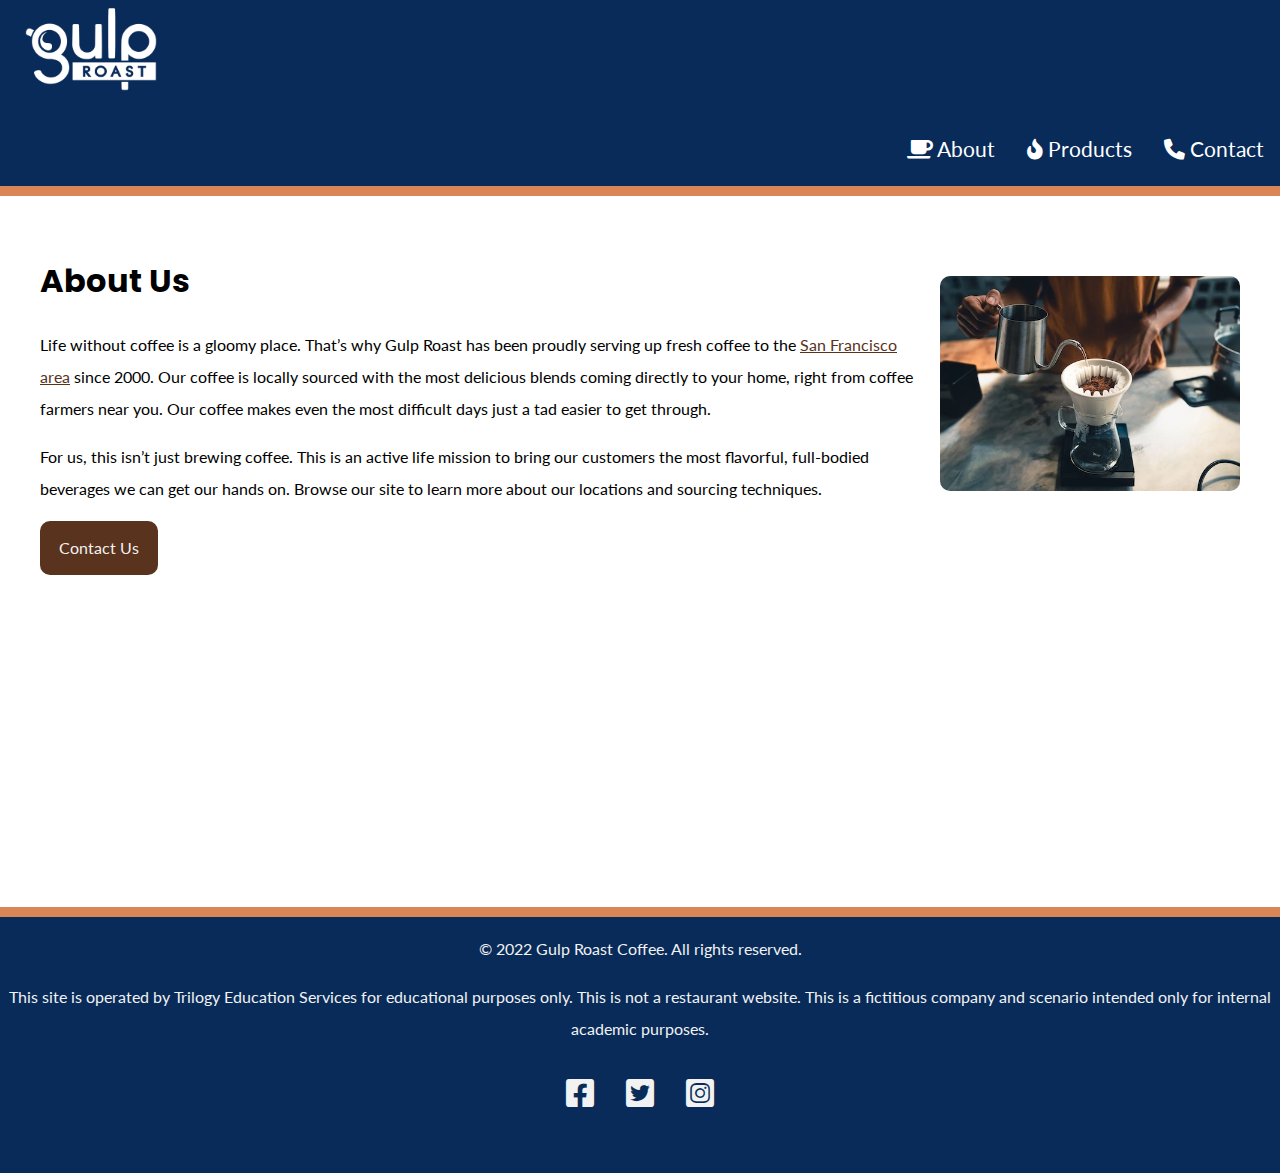
<file: index.html>
<!DOCTYPE html>
<html lang="en">
<head>
    <meta charset="UTF-8">
    <meta name="viewport" content="width=device-width, initial-scale=1.0">
    <title>Gulp Roast Site</title>
    <link rel="preconnect" href="https://fonts.googleapis.com">
    <link rel="preconnect" href="https://fonts.gstatic.com" crossorigin>
    <link href="https://cdnjs.cloudflare.com/ajax/libs/font-awesome/6.0.0/css/all.min.css" rel="stylesheet">
    <link href="https://fonts.googleapis.com/css2?family=Lato&family=Poppins:wght@700&display=swap" rel="stylesheet">
    <link href="css/styles.css" rel="stylesheet">
</head>
<body>
    <header>
        <nav>
          <ul>
            <li class="logo"><a href="home.html"><img src="media/images/gulp-logo-light.png" alt="Gulp Roast. Click for home." /></a></li>
            <li><a href="index.html"><span aria-hidden="true" class="fa-solid fa-mug-saucer"></span> About</a></li>
            <li><a href="products.html"><span aria-hidden="true" class="fa-solid fa-fire-flame-curved"></span> Products</a></li>
            <li><a href="contact.html"><span aria-hidden="true" class="fa-solid fa-phone"></span> Contact</a></li>
          </ul>
        </nav>
      </header>
      <div class="main-bkgd">
        <section class="main">
          <article>
            <h1>About Us</h1>
            <p>Life without coffee is a gloomy place. That’s why Gulp Roast has been proudly serving up fresh coffee to the <a href="https://goo.gl/maps/3rAyszfwSDx8Si2Y9" target="_blank">San Francisco area</a> since 2000. Our coffee is locally sourced with the most delicious blends coming directly to your home, right from coffee farmers near you. Our coffee makes even the most difficult days just a tad easier to get through.</p>
      
            <p>For us, this isn’t just brewing coffee. This is an active life mission to bring our customers the most flavorful, full-bodied beverages we can get our hands on. Browse our site to learn more about our locations and sourcing techniques.</p>
      
            <a class="button" href="https://uxuicurriculum.wixsite.com/gulproast">Contact Us</a>
          </article>
          <figure>
            <img src="media/images/gulp-pouring-coffee-horizontal.jpg" alt="Making pour-over coffee at our shop." />
          </figure>
        </section>
      </div>
      <footer>
        <p>&copy; 2022 Gulp Roast Coffee. All rights reserved.</p>
        <p>This site is operated by Trilogy Education Services for educational  purposes only. This is not a restaurant website. This is a fictitious company and scenario intended only for internal academic purposes.</p>
        <ul>
          <li>
            <a href="https://facebook.com" target="_blank">
              <span aria-hidden="true" class="fa-brands fa-facebook-square"></span>
              <span class="sr-only">Facebook</span>
            </a>
          </li>
          <li>
            <a href="https://twitter.com" target="_blank">
              <span aria-hidden="true" class="fa-brands fa-twitter-square"></span>
              <span class="sr-only">Twitter</span>
            </a>
          </li>
          <li>
            <a href="https://instagram.com" target="_blank">
              <span aria-hidden="true" class="fa-brands fa-instagram-square"></span>
              <span class="sr-only">Instagram</span>
            </a>
          </li>
        </ul>
      </footer>
</body>
</html>
</file>
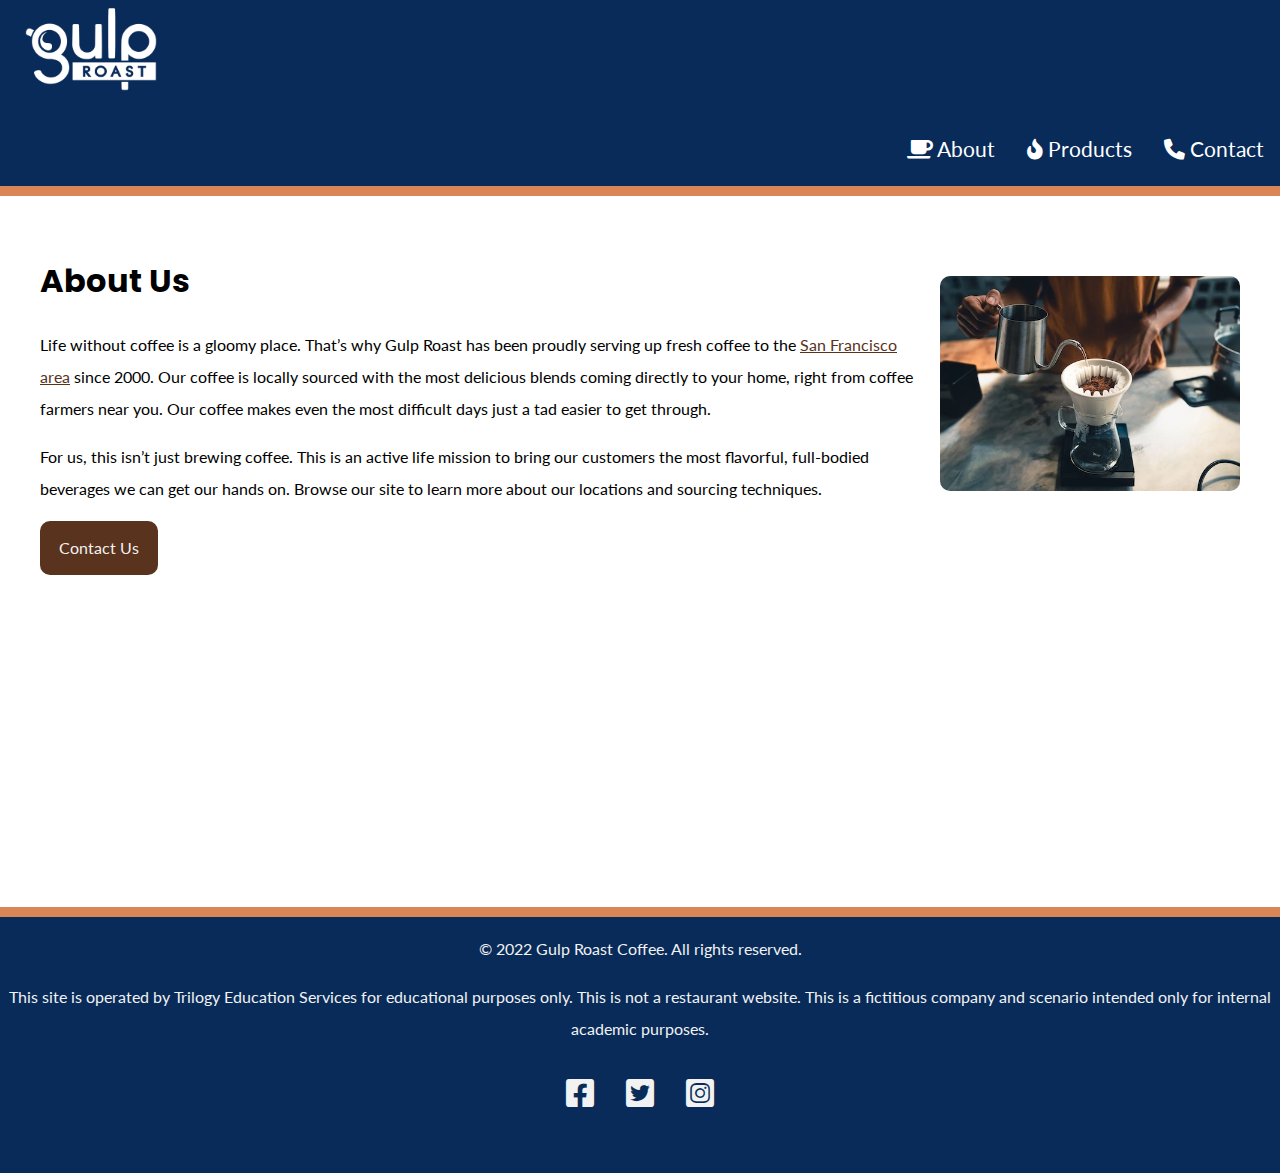
<file: about.html>
<!DOCTYPE html>
<html lang="en">
<head>
    <meta charset="UTF-8">
    <meta name="viewport" content="width=device-width, initial-scale=1.0">
    <title>Gulp Roast Site</title>
    <link rel="preconnect" href="https://fonts.googleapis.com">
    <link rel="preconnect" href="https://fonts.gstatic.com" crossorigin>
    <link href="https://cdnjs.cloudflare.com/ajax/libs/font-awesome/6.0.0/css/all.min.css" rel="stylesheet">
    <link href="https://fonts.googleapis.com/css2?family=Lato&family=Poppins:wght@700&display=swap" rel="stylesheet">
    <link href="css/styles.css" rel="stylesheet">
</head>
<body>
    <header>
        <nav>
          <ul>
            <li class="logo"><a href="home.html"><img src="media/images/gulp-logo-light.png" alt="Gulp Roast. Click for home." /></a></li>
            <li><a href="about.html"><span aria-hidden="true" class="fa-solid fa-mug-saucer"></span> About</a></li>
            <li><a href="products.html"><span aria-hidden="true" class="fa-solid fa-fire-flame-curved"></span> Products</a></li>
            <li><a href="contact.html"><span aria-hidden="true" class="fa-solid fa-phone"></span> Contact</a></li>
          </ul>
        </nav>
      </header>
      <div class="main-bkgd">
        <section class="main">
          <article>
            <h1>About Us</h1>
            <p>Life without coffee is a gloomy place. That’s why Gulp Roast has been proudly serving up fresh coffee to the <a href="https://goo.gl/maps/3rAyszfwSDx8Si2Y9" target="_blank">San Francisco area</a> since 2000. Our coffee is locally sourced with the most delicious blends coming directly to your home, right from coffee farmers near you. Our coffee makes even the most difficult days just a tad easier to get through.</p>
      
            <p>For us, this isn’t just brewing coffee. This is an active life mission to bring our customers the most flavorful, full-bodied beverages we can get our hands on. Browse our site to learn more about our locations and sourcing techniques.</p>
      
            <a class="button" href="https://uxuicurriculum.wixsite.com/gulproast">Contact Us</a>
          </article>
          <figure>
            <img src="media/images/gulp-pouring-coffee-horizontal.jpg" alt="Making pour-over coffee at our shop." />
          </figure>
        </section>
      </div>
      <footer>
        <p>&copy; 2022 Gulp Roast Coffee. All rights reserved.</p>
        <p>This site is operated by Trilogy Education Services for educational  purposes only. This is not a restaurant website. This is a fictitious company and scenario intended only for internal academic purposes.</p>
        <ul>
          <li>
            <a href="https://facebook.com" target="_blank">
              <span aria-hidden="true" class="fa-brands fa-facebook-square"></span>
              <span class="sr-only">Facebook</span>
            </a>
          </li>
          <li>
            <a href="https://twitter.com" target="_blank">
              <span aria-hidden="true" class="fa-brands fa-twitter-square"></span>
              <span class="sr-only">Twitter</span>
            </a>
          </li>
          <li>
            <a href="https://instagram.com" target="_blank">
              <span aria-hidden="true" class="fa-brands fa-instagram-square"></span>
              <span class="sr-only">Instagram</span>
            </a>
          </li>
        </ul>
      </footer>
</body>
</html>
</file>
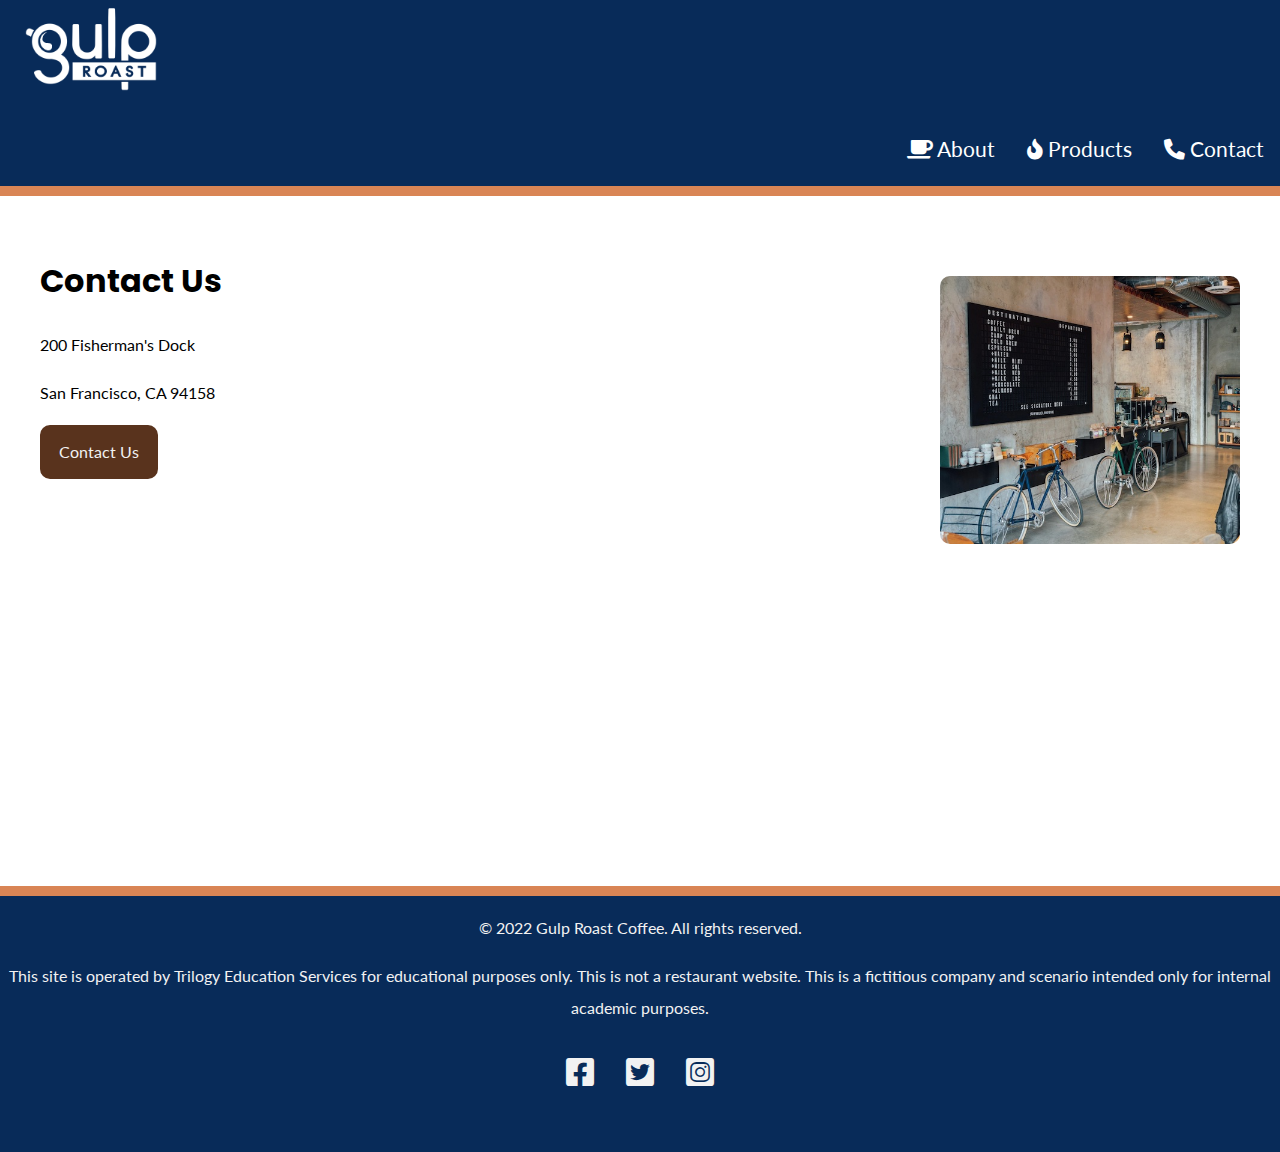
<file: contact.html>
<!DOCTYPE html>
<html lang="en">
<head>
    <meta charset="UTF-8">
    <meta name="viewport" content="width=device-width, initial-scale=1.0">
    <title>Gulp Roast Site</title>
    <link rel="preconnect" href="https://fonts.googleapis.com">
    <link rel="preconnect" href="https://fonts.gstatic.com" crossorigin>
    <link href="https://cdnjs.cloudflare.com/ajax/libs/font-awesome/6.0.0/css/all.min.css" rel="stylesheet">
    <link href="https://fonts.googleapis.com/css2?family=Lato&family=Poppins:wght@700&display=swap" rel="stylesheet">
    <link href="css/styles.css" rel="stylesheet">
</head>
<body>
    <header>
        <nav>
          <ul>
            <li class="logo"><a href="home.html"><img src="media/images/gulp-logo-light.png" alt="Gulp Roast. Click for home." /></a></li>
            <li><a href="index.html"><span aria-hidden="true" class="fa-solid fa-mug-saucer"></span> About</a></li>
            <li><a href="products.html"><span aria-hidden="true" class="fa-solid fa-fire-flame-curved"></span> Products</a></li>
            <li><a href="contact.html"><span aria-hidden="true" class="fa-solid fa-phone"></span> Contact</a></li>
          </ul>
        </nav>
      </header>
      <div class="main-bkgd">
        <section class="main">
          <article>
            <h1>Contact Us</h1>
            <p>200 Fisherman's Dock</p>
      
            <p>San Francisco, CA 94158</p>
      
            <a class="button" href="https://uxuicurriculum.wixsite.com/gulproast">Contact Us</a>
          </article>
          <figure>
            <img src="media/images/gulp-menu.jpg" alt="Cafe menu with bike nearby." />
          </figure>
        </section>
      </div>
      <footer>
        <p>&copy; 2022 Gulp Roast Coffee. All rights reserved.</p>
        <p>This site is operated by Trilogy Education Services for educational  purposes only. This is not a restaurant website. This is a fictitious company and scenario intended only for internal academic purposes.</p>
        <ul>
          <li>
            <a href="https://facebook.com" target="_blank">
              <span aria-hidden="true" class="fa-brands fa-facebook-square"></span>
              <span class="sr-only">Facebook</span>
            </a>
          </li>
          <li>
            <a href="https://twitter.com" target="_blank">
              <span aria-hidden="true" class="fa-brands fa-twitter-square"></span>
              <span class="sr-only">Twitter</span>
            </a>
          </li>
          <li>
            <a href="https://instagram.com" target="_blank">
              <span aria-hidden="true" class="fa-brands fa-instagram-square"></span>
              <span class="sr-only">Instagram</span>
            </a>
          </li>
        </ul>
      </footer>
</body>
</html>
</file>
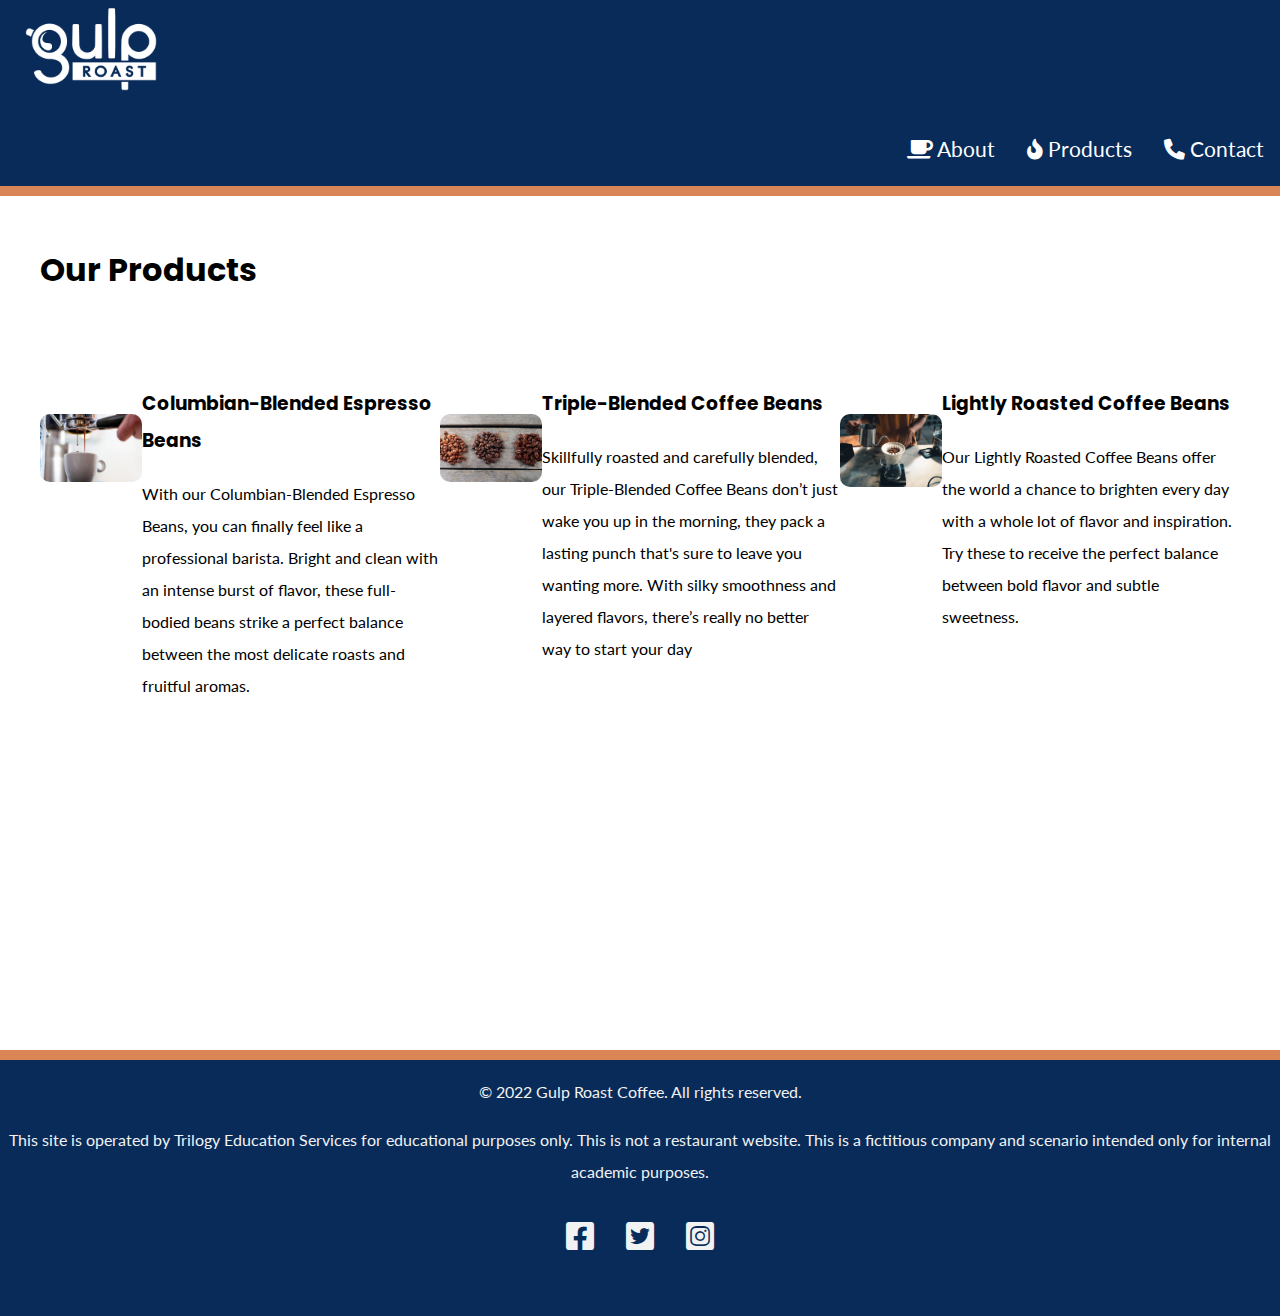
<file: products.html>
<!DOCTYPE html>
<html lang="en">
<head>
    <meta charset="UTF-8">
    <meta name="viewport" content="width=device-width, initial-scale=1.0">
    <title>Gulp Roast Site</title>
    <link rel="preconnect" href="https://fonts.googleapis.com">
    <link rel="preconnect" href="https://fonts.gstatic.com" crossorigin>
    <link href="https://cdnjs.cloudflare.com/ajax/libs/font-awesome/6.0.0/css/all.min.css" rel="stylesheet">
    <link href="https://fonts.googleapis.com/css2?family=Lato&family=Poppins:wght@700&display=swap" rel="stylesheet">
    <link href="css/products.css" rel="stylesheet">
</head>
<body>
    <header>
        <nav>
          <ul>
            <li class="logo"><a href="home.html"><img src="media/images/gulp-logo-light.png" alt="Gulp Roast. Click for home." /></a></li>
            <li><a href="index.html"><span aria-hidden="true" class="fa-solid fa-mug-saucer"></span> About</a></li>
            <li><a href="products.html"><span aria-hidden="true" class="fa-solid fa-fire-flame-curved"></span> Products</a></li>
            <li><a href="contact.html"><span aria-hidden="true" class="fa-solid fa-phone"></span> Contact</a></li>
          </ul>
        </nav>
      </header>
      <div class="main-bkgd">
        <h1>Our Products</h1>
        <section class="main">
            <figure>
                <img src="media/images/gulp-espresso.jpg" alt="coffee dripping from machine into cup"/>
            </figure>
            <article>
            <h3>Columbian-Blended Espresso Beans</h3>
            <p>With our Columbian-Blended Espresso Beans, you can finally feel like a professional barista. Bright and clean with an intense burst of flavor, these full-bodied beans strike a perfect balance between the most delicate roasts and fruitful aromas.</p>
           </article>
            <figure>
                <img src="media/images/gulp-coffee-beans.jpg" alt="three piles of different types of coffee beans"/>
            </figure>
            <article>
            <h3>Triple-Blended Coffee Beans</h3>
            <p>Skillfully roasted and carefully blended, our Triple-Blended Coffee Beans don’t just wake you up in the morning, they pack a lasting punch that's sure to leave you wanting more. With silky smoothness and layered flavors, there’s really no better way to start your day</p>
            </article>
            <figure>
                <img src="media/images/gulp-pouring-coffee-horizontal.jpg" alt="Making pour-over coffee at our shop."/>
            </figure>
            <article>
            <h3>Lightly Roasted Coffee Beans</h3>
            <p>Our Lightly Roasted Coffee Beans offer the world a chance to brighten every day with a whole lot of flavor and inspiration. Try these to receive the perfect balance between bold flavor and subtle sweetness. </p>
          </article>
        </section>
      </div>
      <footer>
        <p>&copy; 2022 Gulp Roast Coffee. All rights reserved.</p>
        <p>This site is operated by Trilogy Education Services for educational  purposes only. This is not a restaurant website. This is a fictitious company and scenario intended only for internal academic purposes.</p>
        <ul>
          <li>
            <a href="https://facebook.com" target="_blank">
              <span aria-hidden="true" class="fa-brands fa-facebook-square"></span>
              <span class="sr-only">Facebook</span>
            </a>
          </li>
          <li>
            <a href="https://twitter.com" target="_blank">
              <span aria-hidden="true" class="fa-brands fa-twitter-square"></span>
              <span class="sr-only">Twitter</span>
            </a>
          </li>
          <li>
            <a href="https://instagram.com" target="_blank">
              <span aria-hidden="true" class="fa-brands fa-instagram-square"></span>
              <span class="sr-only">Instagram</span>
            </a>
          </li>
        </ul>
      </footer>
</body>
</html>
</file>
<file: css/styles.css>
body {
    background-color: #082B59;
    margin: 0;
    padding: 0;
    font-family: 'Lato', sans-serif;
    line-height: 2;
  }
  h1, h2, h3 {
    font-family: 'Poppins', sans-serif;
  }
  h1 {
    font-size: 2rem;
    margin-bottom: 0;
  }
  /* make images flexible */
  img {
    max-width: 100%;
  }
  a {
    color: #59331d;
  }
  a:hover {
    text-decoration: none;
  }
  header {
    border-bottom: 10px solid #d98555;
  }
  /* navbar styling */    
  nav ul {
    padding: 0;
    margin: 0;
    list-style-type: none;
    display: flex;
    flex-flow: row wrap;
    justify-content: right;
  }
  nav li {
    margin: 0 1rem 1rem 1rem;
    font-size: 1.3rem;
  }
  /* max width on the image in pixels */
  nav .logo img {
    max-width: 150px;
  }
  /* flex basis on the image container, li */
  nav .logo {
    flex-basis: 100%;
    text-align: left;
  }
  nav a {
    color: white;
    text-decoration: none;
    display: block;
  }
  nav a:hover {
    color: #d98555;
  }
  /* establishes a white background */
  .main-bkgd {
    background: #ffffff url(https://assets.codepen.io/6306176/gulp-bean-bkgd.jpg) repeat-x bottom;
    padding-bottom: 300px;
  }
  /* sits inside of the white background, centered */
  .main {
    max-width: 1200px;
    margin: 0 auto;
    padding: 2rem;
    display: flex;
    flex-flow: row wrap;
    justify-content: space-between;
  }
  article {
    flex-basis: 73%;
  }
  figure {
    margin: 3rem 0 0 0;
    flex-basis: 25%;
    border-radius: 10px;
  }
  figure img {
    border-radius: 10px;
    width: 400px;
  }

  .button {
    display: inline-block;
    background-color: #59331D;
    border-radius: 10px;
    padding: 0.5rem 1rem;
    margin: 0;
    color: #f2f2f2;
    text-decoration: none;
    border: 3px solid #59331d;
  }
  .button:hover {
    background-color: #f2f2f2;
    color: #59331d;
  }
  footer {
    color: #f2f2f2;
    text-align: center;
    border-top: 10px solid #d98555;
  }
  footer ul {
    list-style-type: none;
    padding: 0;
    margin: 0;
    display: flex;
    flex-flow: row wrap;
    justify-content: center;
  }
  footer a {
    color: #f2f2f2;
    font-size: 2rem;
    display: block;
    margin: 0 1rem 3rem 1rem;
  }

@media (max-width: 500px) {
    .main {
        padding: 2rem;
        display: grid;
        flex-flow: row wrap;
        justify-content: space-between;
      }
      figure {
        margin: 3rem 7rem 0 6rem;
        flex-basis: 25%;
        border-radius: 10px;
      }
    
}
@media (max-width: 900px) {
    nav ul {
        padding: 0;
        margin: 0;
        list-style-type: none;
        display: flex;
        flex-flow: row wrap;
        justify-content: center;
        text-align: center;
    }
    nav .logo {
        flex-basis: 100%;
        text-align: center;
    }
    figure {
        margin: 3rem 0 0 0;
        flex-basis: 25%;
        border-radius: 10px;
      }
}

@media (max-width: 500px) {
nav ul {
        padding: 0;
        margin: 0;
        list-style-type: none;
        display: block;
        flex-flow: row wrap;
        justify-content: center;
    }
}
</file>
<file: css/products.css>
body {
    background-color: #082B59;
    margin: 0;
    padding: 0;
    font-family: 'Lato', sans-serif;
    line-height: 2;
  }
  h1, h2, h3 {
    font-family: 'Poppins', sans-serif;
  }
  h1 {
    font-size: 2rem;
    margin-bottom: 0;
  }
  /* make images flexible */
  img {
    max-width: 100%;
  }
  a {
    color: #59331d;
  }
  a:hover {
    text-decoration: none;
  }
  header {
    border-bottom: 10px solid #d98555;
  }
  /* navbar styling */    
  nav ul {
    padding: 0;
    margin: 0;
    list-style-type: none;
    display: flex;
    flex-flow: row wrap;
    justify-content: right;
  }
  nav li {
    margin: 0 1rem 1rem 1rem;
    font-size: 1.3rem;
  }
  /* max width on the image in pixels */
  nav .logo img {
    max-width: 150px;
  }
  /* flex basis on the image container, li */
  nav .logo {
    flex-basis: 100%;
    text-align: left;
  }
  nav a {
    color: white;
    text-decoration: none;
    display: block;
  }
  nav a:hover {
    color: #d98555;
  }
  /* establishes a white background */
  .main-bkgd {
    background: #ffffff url(https://assets.codepen.io/6306176/gulp-bean-bkgd.jpg) repeat-x bottom;
    padding-bottom: 300px;
    border-top: 10px solid #ffffff;
  }
  /* sits inside of the white background, centered */
  .main {
    max-width: 1200px;
    margin: 0 auto;
    padding: 2rem;
    display: flex;
    flex-direction: row;
    width: 100%;
  }
  h1 {
    max-width: 1200px;
    margin: 0 auto;
    padding: 2rem;
  }
  article {
    flex-basis: 73%;
  }
  figure {
    margin: 3rem 0 0 0;
    flex-basis: 25%;
    border-radius: 10px;
  }
  figure img {
    border-radius: 10px;
    width: 400px;
    text-align: left;
  }

  .button {
    display: inline-block;
    background-color: #59331D;
    border-radius: 10px;
    padding: 0.5rem 1rem;
    margin: 0;
    color: #f2f2f2;
    text-decoration: none;
    border: 3px solid #59331d;
  }
  .button:hover {
    background-color: #f2f2f2;
    color: #59331d;
  }
  footer {
    color: #f2f2f2;
    text-align: center;
    border-top: 10px solid #d98555;
  }
  footer ul {
    list-style-type: none;
    padding: 0;
    margin: 0;
    display: flex;
    flex-flow: row wrap;
    justify-content: center;
  }
  footer a {
    color: #f2f2f2;
    font-size: 2rem;
    display: block;
    margin: 0 1rem 3rem 1rem;
  }

@media (max-width: 500px) {
    .main {
        padding: 2rem;
        display: grid;
        flex-flow: row wrap;
        justify-content: space-between;
      }
      figure {
        margin: 3rem 7rem 0 6rem;
        flex-basis: 25%;
        border-radius: 10px;
      }
    
}
@media (max-width: 900px) {
    nav ul {
        padding: 0;
        margin: 0;
        list-style-type: none;
        display: flex;
        flex-flow: row wrap;
        justify-content: center;
        text-align: center;
    }
    nav .logo {
        flex-basis: 100%;
        text-align: center;
    }
    figure {
        margin: 3rem 0 0 0;
        flex-basis: 25%;
        border-radius: 10px;
      }
    .main {
        max-width: 1200px;
        margin: 0 auto;
        padding: 2rem;
        display: flex;
        flex-flow: row wrap;
        justify-content: space-between;
      }
}

@media (max-width: 500px) {
    nav ul {
        padding: 0;
        margin: 0;
        list-style-type: none;
        display: block;
        flex-flow: row wrap;
        justify-content: center;
    }
    .main {
        max-width: 1200px;
        margin: 0 auto;
        padding: 2rem;
        display: block;
        flex-flow: none;
        justify-content: space-between;
      }
}
</file>
